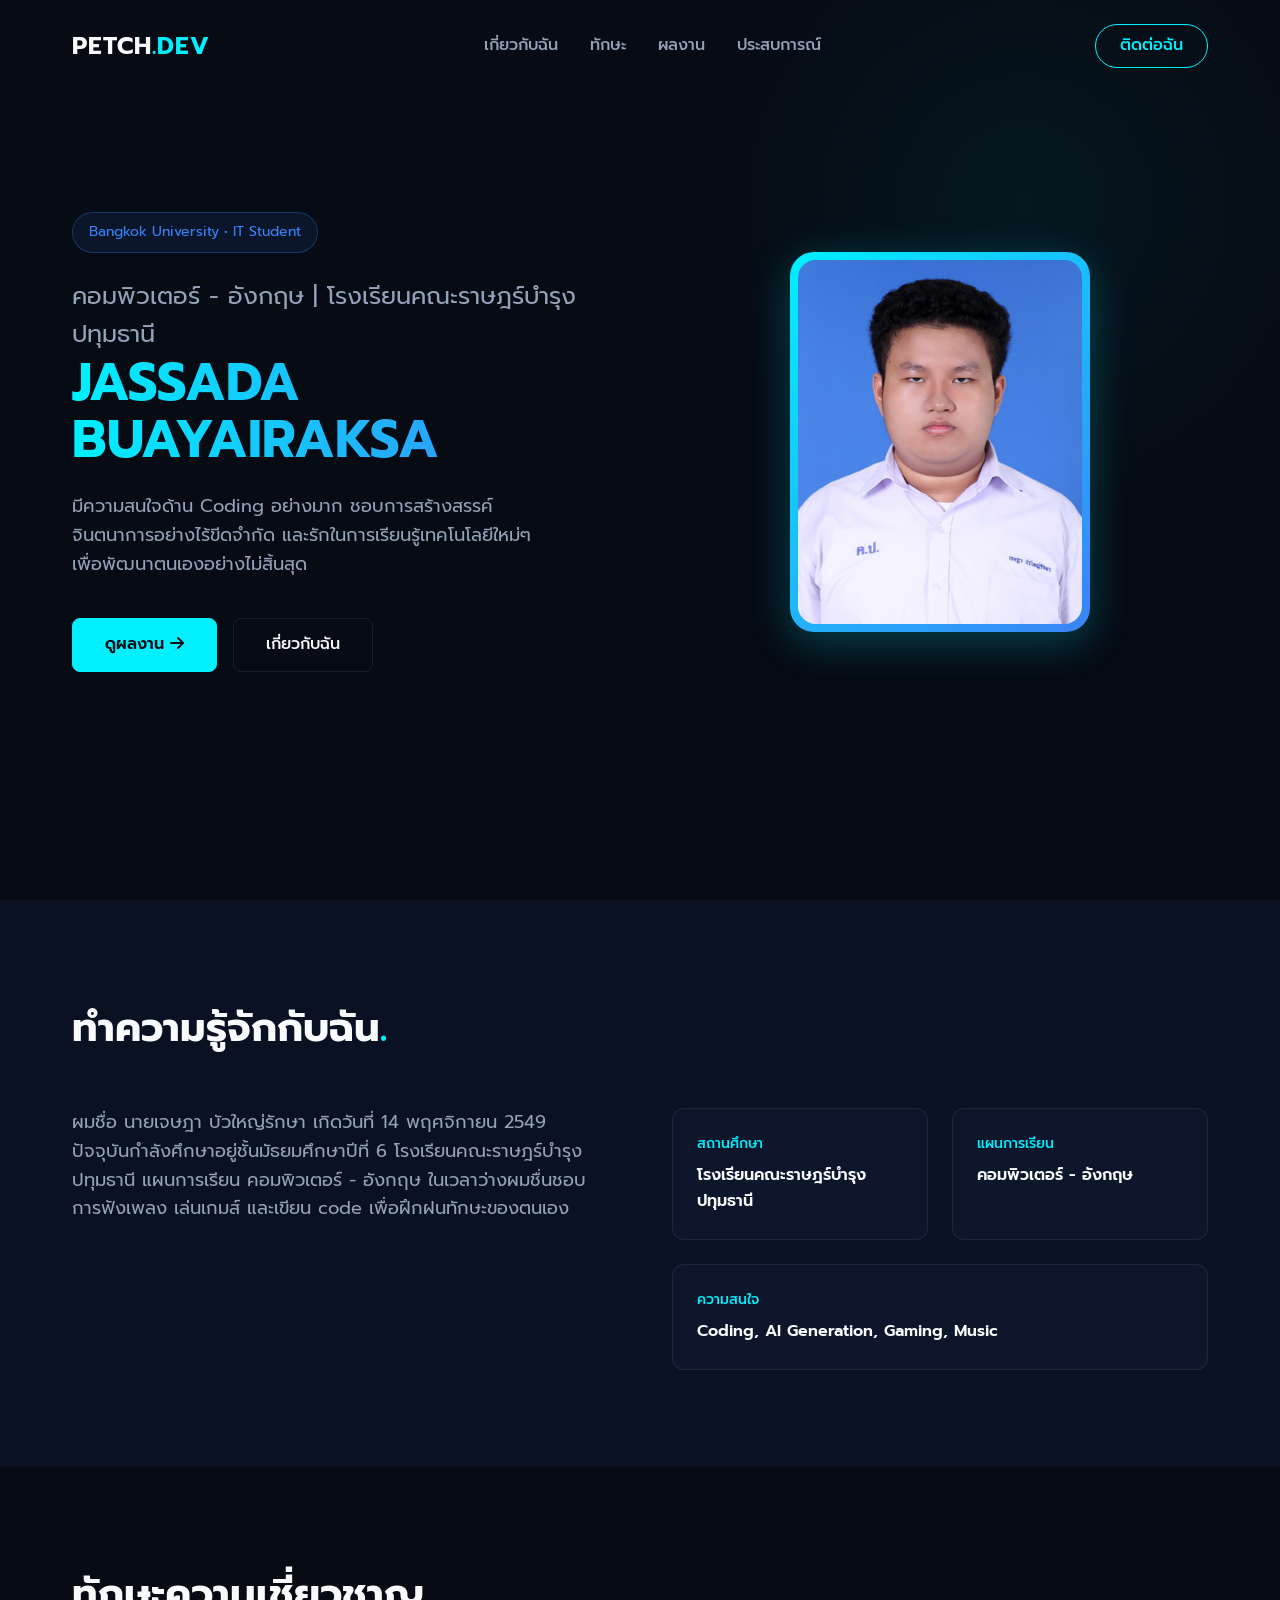
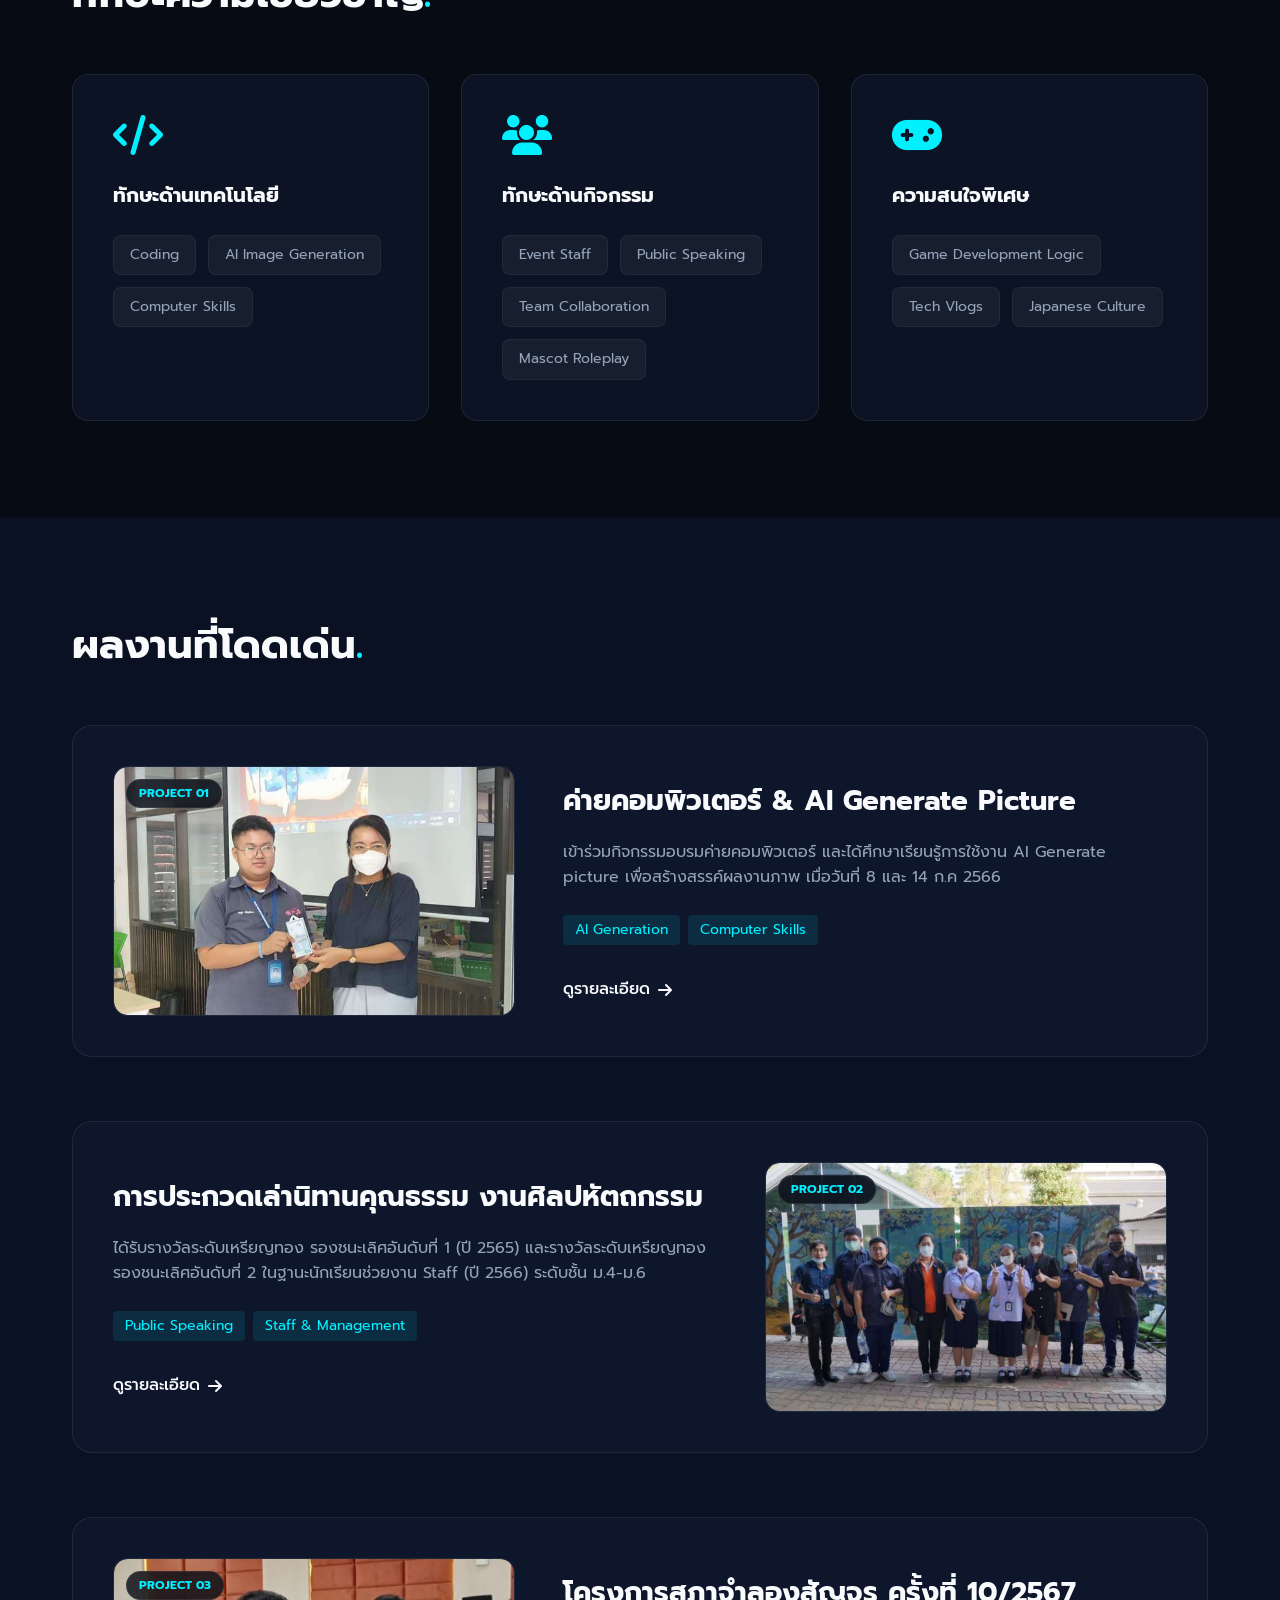
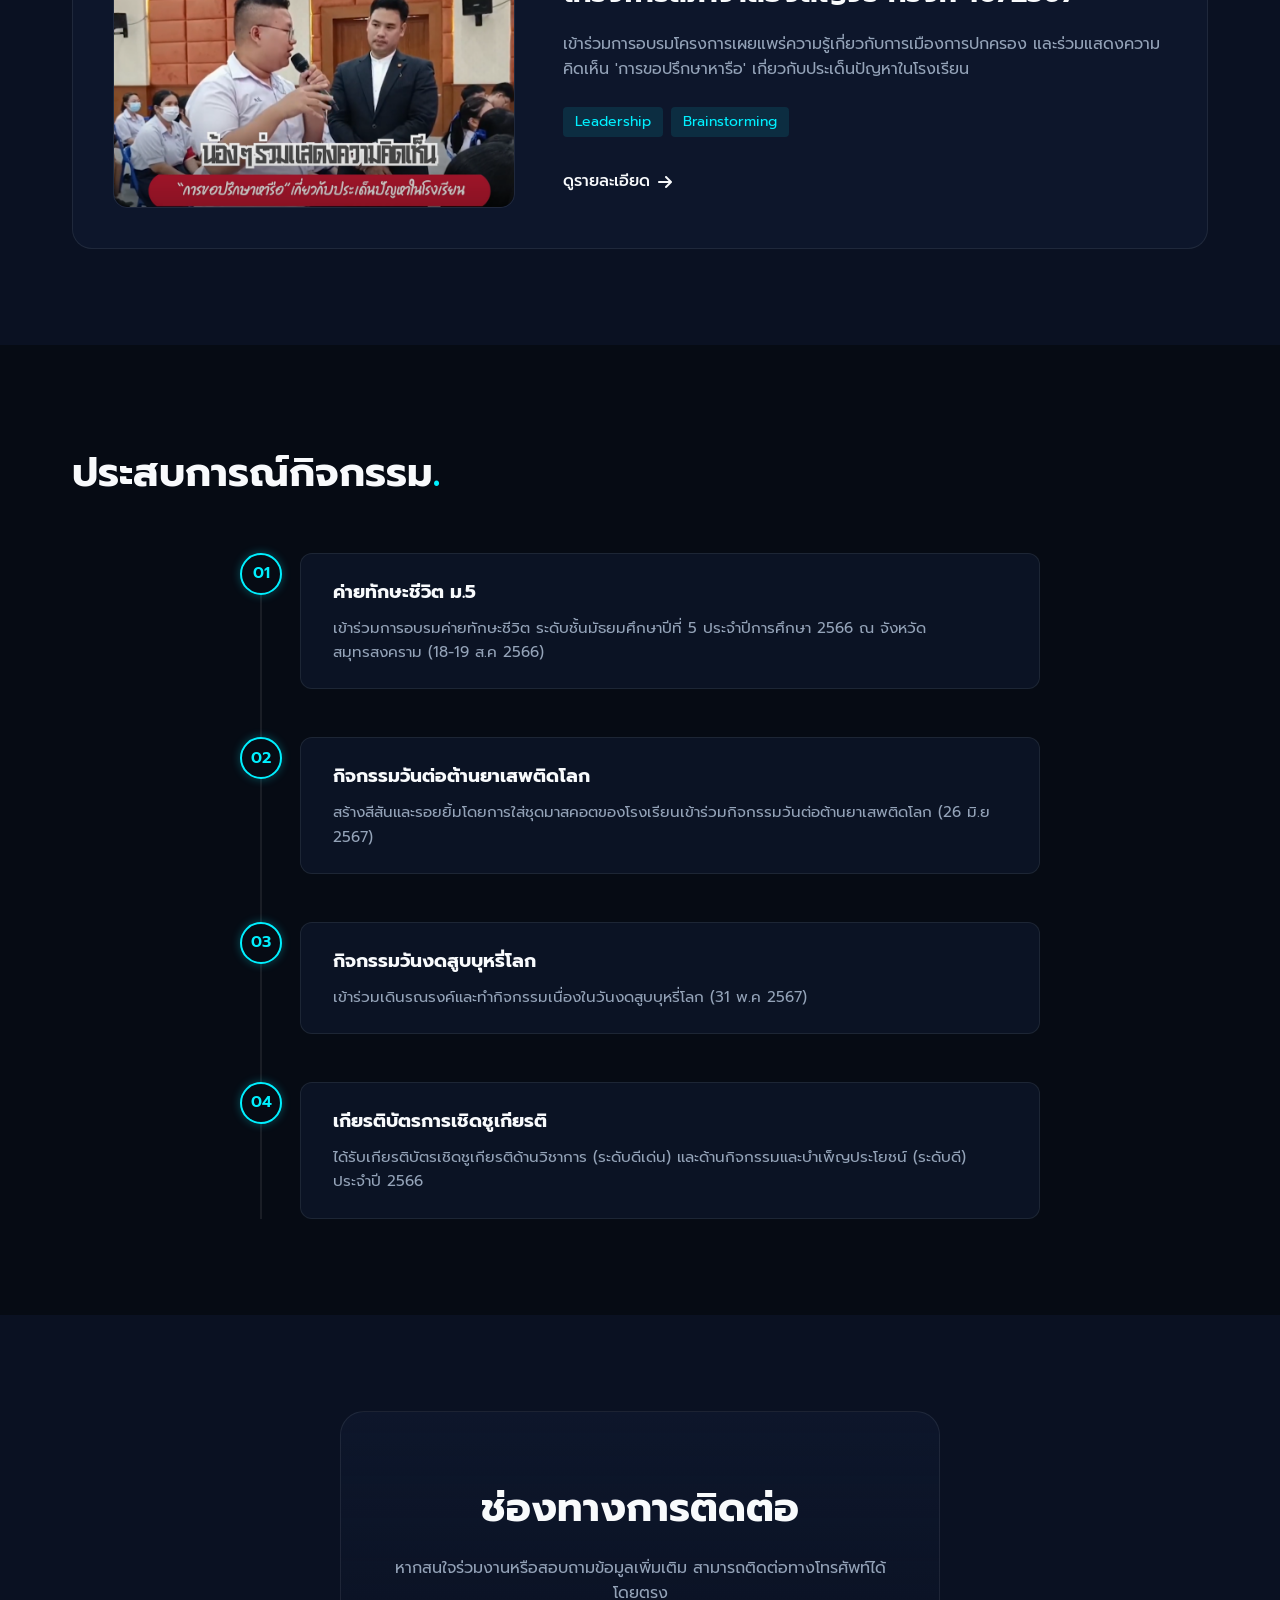
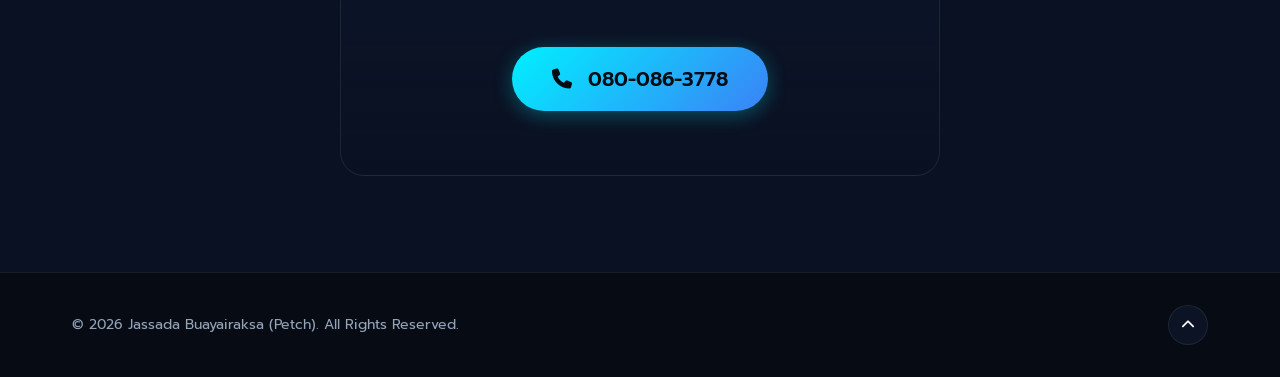
<file: index.html>
<!DOCTYPE html>
<html lang="th">
<head>
    <meta charset="UTF-8">
    <meta name="viewport" content="width=device-width, initial-scale=1.0">
    <title>Jassada Buayairaksa | Portfolio</title>
    <!-- Fonts -->
    <link rel="preconnect" href="https://fonts.googleapis.com">
    <link rel="preconnect" href="https://fonts.gstatic.com" crossorigin>
    <link href="https://fonts.googleapis.com/css2?family=Prompt:wght@300;400;500;600;700&display=swap" rel="stylesheet">
    <!-- Icons (FontAwesome) -->
    <link rel="stylesheet" href="https://cdnjs.cloudflare.com/ajax/libs/font-awesome/6.4.0/css/all.min.css" crossorigin="anonymous" referrerpolicy="no-referrer" />
    <!-- CSS -->
    <link rel="stylesheet" href="style.css">
</head>
<body>

    <!-- Navigation -->
    <nav class="navbar">
        <div class="nav-container">
            <a href="#hero" class="logo">PETCH<span>.DEV</span></a>
            <div class="nav-links">
                <a href="#about">เกี่ยวกับฉัน</a>
                <a href="#skills">ทักษะ</a>
                <a href="#projects">ผลงาน</a>
                <a href="#workflow">ประสบการณ์</a>
            </div>
            <a href="#contact" class="btn-contact-nav">ติดต่อฉัน</a>
            <div class="hamburger">
                <i class="fa-solid fa-bars"></i>
            </div>
        </div>
    </nav>

    <!-- Section 01: Hero -->
    <section id="hero" class="hero-section">
        <div class="hero-background-abstract"></div>
        <div class="hero-container reveal">
            <div class="hero-content">
                <div class="badge">Bangkok University • IT Student</div>
                <h2 class="hero-subtitle" id="hero-subtitle">กำลังโหลดข้อมูล...</h2>
                <h1 class="hero-title gradient-text" id="hero-title">JASSADA BUAYAIRAKSA</h1>
                <p class="hero-desc" id="hero-desc">กำลังโหลดข้อมูล...</p>
                <div class="hero-buttons">
                    <a href="#projects" class="btn-primary">ดูผลงาน <i class="fa-solid fa-arrow-right"></i></a>
                    <a href="#about" class="btn-secondary">เกี่ยวกับฉัน</a>
                </div>
            </div>
            <div class="hero-visual" id="hero-visual">
                <!-- Profile Image Populated via JS -->
            </div>
        </div>
    </section>

    <!-- Section 02: About Me -->
    <section id="about" class="about-section">
        <div class="container reveal">
            <h2 class="section-heading">ทำความรู้จักกับฉัน<span class="dot">.</span></h2>
            <div class="about-grid">
                <div class="about-text">
                    <p id="about-bio">กำลังโหลดข้อมูล...</p>
                </div>
                <div class="about-stats" id="about-info"></div>
            </div>
        </div>
    </section>

    <!-- Section 03: Skills -->
    <section id="skills" class="skills-section">
        <div class="container reveal">
            <h2 class="section-heading">ทักษะความเชี่ยวชาญ<span class="dot">.</span></h2>
            <div class="skills-grid" id="skills-container"></div>
        </div>
    </section>

    <!-- Section 04: Projects -->
    <section id="projects" class="projects-section">
        <div class="container reveal">
            <h2 class="section-heading">ผลงานที่โดดเด่น<span class="dot">.</span></h2>
            <div class="projects-wrapper" id="projects-container"></div>
        </div>
    </section>

    <!-- Section 05: Experience & Workflow -->
    <section id="workflow" class="workflow-section">
        <div class="container reveal">
            <h2 class="section-heading">ประสบการณ์กิจกรรม<span class="dot">.</span></h2>
            <div class="timeline" id="workflow-container"></div>
        </div>
    </section>

    <!-- Section 06: Contact -->
    <section id="contact" class="contact-section">
        <div class="container reveal">
            <div class="contact-box">
                <h2 id="contact-title">ช่องทางการติดต่อ</h2>
                <p id="contact-desc">กำลังโหลดข้อมูล...</p>
                <div class="social-links" id="social-container"></div>
            </div>
        </div>
    </section>

    <!-- Footer -->
    <footer>
        <div class="container footer-content">
            <p>&copy; 2026 Jassada Buayairaksa (Petch). All Rights Reserved.</p>
            <a href="#hero" class="back-to-top" id="backToTop"><i class="fa-solid fa-chevron-up"></i></a>
        </div>
    </footer>

    <script src="script.js"></script>
</body>
</html>
</file>
<file: style.css>
/* ====================
   CSS Reset & Variables
   ==================== */
:root {
    --bg-main: #060B14;
    --bg-secondary: #0A1122;
    --glass-bg: rgba(17, 28, 52, 0.5);
    --glass-border: rgba(255, 255, 255, 0.08);
    --primary: #00F0FF;
    --primary-glow: rgba(0, 240, 255, 0.3);
    --secondary: #3B82F6;
    --text-main: #F8FAFC;
    --text-muted: #94A3B8;
    --font-family: 'Prompt', sans-serif;
    --transition: all 0.3s ease;
}

* {
    margin: 0;
    padding: 0;
    box-sizing: border-box;
}

html {
    scroll-behavior: smooth;
}

body {
    font-family: var(--font-family);
    background-color: var(--bg-main);
    color: var(--text-main);
    line-height: 1.6;
    overflow-x: hidden;
}

a {
    text-decoration: none;
    color: inherit;
}

ul {
    list-style: none;
}

.container {
    max-width: 1200px;
    margin: 0 auto;
    padding: 0 2rem;
}

.gradient-text {
    background: linear-gradient(90deg, var(--primary), var(--secondary));
    -webkit-background-clip: text;
    -webkit-text-fill-color: transparent;
}

.section-heading {
    font-size: 2.5rem;
    font-weight: 700;
    margin-bottom: 3rem;
    position: relative;
}

.section-heading .dot {
    color: var(--primary);
}

/* ====================
   Navbar
   ==================== */
.navbar {
    position: fixed;
    top: 0;
    width: 100%;
    padding: 1.5rem 0;
    z-index: 1000;
    transition: var(--transition);
}

.navbar.scrolled {
    padding: 1rem 0;
    background: rgba(6, 11, 20, 0.85);
    backdrop-filter: blur(10px);
    border-bottom: 1px solid var(--glass-border);
}

.nav-container {
    max-width: 1200px;
    margin: 0 auto;
    padding: 0 2rem;
    display: flex;
    justify-content: space-between;
    align-items: center;
}

.logo {
    font-size: 1.5rem;
    font-weight: 700;
    letter-spacing: 1px;
}

.logo span {
    color: var(--primary);
}

.nav-links {
    display: flex;
    gap: 2rem;
}

.nav-links a {
    color: var(--text-muted);
    font-weight: 500;
    transition: var(--transition);
}

.nav-links a:hover {
    color: var(--primary);
}

.btn-contact-nav {
    border: 1px solid var(--primary);
    color: var(--primary);
    padding: 0.5rem 1.5rem;
    border-radius: 30px;
    font-weight: 500;
    transition: var(--transition);
}

.btn-contact-nav:hover {
    background: var(--primary);
    color: var(--bg-main);
    box-shadow: 0 0 15px var(--primary-glow);
}

.hamburger {
    display: none;
    font-size: 1.5rem;
    cursor: pointer;
}

/* ====================
   Hero Section
   ==================== */
.hero-section {
    min-height: 100vh;
    display: flex;
    align-items: center;
    position: relative;
    padding-top: 80px;
    overflow: hidden;
}

.hero-background-abstract {
    position: absolute;
    top: -20%;
    right: -10%;
    width: 60vw;
    height: 60vw;
    background: radial-gradient(circle, rgba(0, 240, 255, 0.05) 0%, transparent 60%);
    border-radius: 50%;
    z-index: -1;
}

.hero-container {
    max-width: 1200px;
    margin: 0 auto;
    padding: 0 2rem;
    display: grid;
    grid-template-columns: 1fr 1fr;
    gap: 4rem;
    align-items: center;
}

.badge {
    display: inline-block;
    padding: 0.5rem 1rem;
    background: rgba(59, 130, 246, 0.1);
    border: 1px solid rgba(59, 130, 246, 0.3);
    color: var(--secondary);
    border-radius: 30px;
    font-size: 0.875rem;
    margin-bottom: 1.5rem;
}

.hero-subtitle {
    font-size: 1.5rem;
    font-weight: 400;
    color: var(--text-muted);
}

.hero-title {
    font-size: 3.25rem;
    line-height: 1.1;
    margin-bottom: 1.5rem;
}

.hero-desc {
    font-size: 1.125rem;
    color: var(--text-muted);
    margin-bottom: 2.5rem;
    max-width: 90%;
}

.hero-buttons {
    display: flex;
    gap: 1rem;
}

.btn-primary {
    background: var(--primary);
    color: var(--bg-main);
    padding: 0.8rem 2rem;
    border-radius: 8px;
    font-weight: 600;
    transition: var(--transition);
    border: 1px solid var(--primary);
}

.btn-primary:hover {
    box-shadow: 0 0 20px var(--primary-glow);
    transform: translateY(-2px);
}

.btn-secondary {
    background: transparent;
    color: var(--text-main);
    padding: 0.8rem 2rem;
    border-radius: 8px;
    font-weight: 500;
    border: 1px solid var(--glass-border);
    transition: var(--transition);
}

.btn-secondary:hover {
    border-color: var(--text-main);
    background: rgba(255, 255, 255, 0.05);
}

/* Hero Profile Frame */
.profile-frame {
    position: relative;
    width: 300px;
    height: 380px;
    margin: 0 auto;
    border-radius: 24px;
    padding: 8px;
    background: linear-gradient(135deg, var(--primary), var(--secondary));
    box-shadow: 0 10px 40px rgba(0, 240, 255, 0.25);
    transition: var(--transition);
}

.profile-frame:hover {
    transform: translateY(-8px);
    box-shadow: 0 15px 50px rgba(0, 240, 255, 0.4);
}

.profile-img {
    width: 100%;
    height: 100%;
    object-fit: cover;
    border-radius: 18px;
    display: block;
}

/* ====================
   Sections Padding
   ==================== */
section {
    padding: 6rem 0;
}

/* ====================
   About Section
   ==================== */
.about-section {
    background-color: var(--bg-secondary);
}

.about-grid {
    display: grid;
    grid-template-columns: 1fr 1fr;
    gap: 4rem;
}

.about-text {
    font-size: 1.125rem;
    color: var(--text-muted);
}

.about-stats {
    display: grid;
    grid-template-columns: 1fr 1fr;
    gap: 1.5rem;
}

.stat-card {
    background: var(--glass-bg);
    border: 1px solid var(--glass-border);
    padding: 1.5rem;
    border-radius: 12px;
}

.stat-label {
    font-size: 0.875rem;
    color: var(--primary);
    margin-bottom: 0.5rem;
    font-weight: 500;
}

.stat-value {
    font-weight: 600;
    font-size: 1rem;
}

/* ====================
   Skills Section
   ==================== */
.skills-grid {
    display: grid;
    grid-template-columns: repeat(auto-fit, minmax(300px, 1fr));
    gap: 2rem;
}

.skill-category {
    background: var(--glass-bg);
    border: 1px solid var(--glass-border);
    border-radius: 16px;
    padding: 2.5rem;
    transition: var(--transition);
}

.skill-category:hover {
    border-color: var(--primary);
    transform: translateY(-5px);
    box-shadow: 0 10px 30px rgba(0, 240, 255, 0.05);
}

.skill-icon {
    font-size: 2.5rem;
    color: var(--primary);
    margin-bottom: 1.5rem;
}

.skill-category h3 {
    margin-bottom: 1.5rem;
    font-size: 1.25rem;
}

.skill-list {
    display: flex;
    flex-wrap: wrap;
    gap: 0.75rem;
}

.skill-tag {
    background: rgba(255, 255, 255, 0.05);
    padding: 0.5rem 1rem;
    border-radius: 8px;
    font-size: 0.875rem;
    color: var(--text-muted);
    border: 1px solid rgba(255, 255, 255, 0.05);
}

/* ====================
   Projects Section
   ==================== */
.projects-section {
    background-color: var(--bg-secondary);
}

.projects-wrapper {
    display: grid;
    grid-template-columns: 1fr;
    gap: 4rem;
}

.project-card {
    display: grid;
    grid-template-columns: 0.8fr 1.2fr;
    gap: 3rem;
    align-items: center;
    background: var(--glass-bg);
    border: 1px solid var(--glass-border);
    border-radius: 20px;
    padding: 2.5rem;
    transition: var(--transition);
}

.project-card:hover {
    border-color: rgba(0, 240, 255, 0.4);
    box-shadow: 0 15px 40px rgba(0, 0, 0, 0.4);
}

.project-card:nth-child(even) {
    grid-template-columns: 1.2fr 0.8fr;
}
.project-card:nth-child(even) .project-content {
    order: -1;
}

.project-visual {
    height: 250px;
    border-radius: 14px;
    position: relative;
    overflow: hidden;
    border: 1px solid var(--glass-border);
}

.project-img {
    width: 100%;
    height: 100%;
    object-fit: cover;
    border-radius: 14px;
    transition: var(--transition);
}

.project-card:hover .project-img {
    transform: scale(1.05);
}

.project-number {
    position: absolute;
    top: 0.75rem;
    left: 0.75rem;
    background: rgba(6, 11, 20, 0.8);
    backdrop-filter: blur(8px);
    padding: 0.25rem 0.75rem;
    border-radius: 30px;
    font-size: 0.75rem;
    font-weight: 700;
    color: var(--primary);
    z-index: 2;
    border: 1px solid var(--glass-border);
}

.project-content h3 {
    font-size: 1.75rem;
    margin-bottom: 1rem;
}

.project-content p {
    color: var(--text-muted);
    margin-bottom: 1.5rem;
}

.project-tech {
    display: flex;
    flex-wrap: wrap;
    gap: 0.5rem;
    margin-bottom: 2rem;
}

.project-tech span {
    color: var(--primary);
    font-size: 0.875rem;
    background: rgba(0, 240, 255, 0.1);
    padding: 0.25rem 0.75rem;
    border-radius: 4px;
}

.btn-link {
    color: var(--text-main);
    font-weight: 500;
    display: inline-flex;
    align-items: center;
    gap: 0.5rem;
    transition: var(--transition);
}

.btn-link:hover {
    color: var(--primary);
    gap: 0.8rem;
}

/* ====================
   Workflow Section
   ==================== */
.timeline {
    position: relative;
    max-width: 800px;
    margin: 0 auto;
}

.timeline::before {
    content: '';
    position: absolute;
    top: 0;
    left: 20px;
    height: 100%;
    width: 2px;
    background: var(--glass-border);
}

.timeline-item {
    position: relative;
    padding-left: 60px;
    margin-bottom: 3rem;
}

.timeline-item:last-child {
    margin-bottom: 0;
}

.timeline-step-num {
    position: absolute;
    left: 0;
    top: 0;
    width: 42px;
    height: 42px;
    background: var(--bg-main);
    border: 2px solid var(--primary);
    border-radius: 50%;
    display: flex;
    justify-content: center;
    align-items: center;
    font-weight: 600;
    color: var(--primary);
    box-shadow: 0 0 10px var(--primary-glow);
}

.timeline-content {
    background: var(--glass-bg);
    border: 1px solid var(--glass-border);
    padding: 1.5rem 2rem;
    border-radius: 12px;
}

.timeline-content h3 {
    margin-bottom: 0.5rem;
}

.timeline-content p {
    color: var(--text-muted);
    font-size: 0.95rem;
}

/* ====================
   Contact Section
   ==================== */
.contact-section {
    background-color: var(--bg-secondary);
    text-align: center;
}

.contact-box {
    max-width: 600px;
    margin: 0 auto;
    padding: 4rem 2rem;
    background: linear-gradient(180deg, var(--glass-bg), transparent);
    border: 1px solid var(--glass-border);
    border-radius: 24px;
}

.contact-box h2 {
    font-size: 2.5rem;
    margin-bottom: 1rem;
}

.contact-box p {
    color: var(--text-muted);
    margin-bottom: 2.5rem;
}

.social-links {
    display: flex;
    justify-content: center;
}

.contact-phone-btn {
    display: inline-flex;
    align-items: center;
    gap: 1rem;
    padding: 1rem 2.5rem;
    background: linear-gradient(135deg, var(--primary), var(--secondary));
    color: var(--bg-main);
    border-radius: 50px;
    font-weight: 600;
    font-size: 1.25rem;
    box-shadow: 0 4px 20px rgba(0, 240, 255, 0.3);
    transition: var(--transition);
}

.contact-phone-btn:hover {
    transform: translateY(-3px);
    box-shadow: 0 8px 30px rgba(0, 240, 255, 0.5);
}

/* ====================
   Footer
   ==================== */
footer {
    padding: 2rem 0;
    border-top: 1px solid var(--glass-border);
}

.footer-content {
    display: flex;
    justify-content: space-between;
    align-items: center;
    color: var(--text-muted);
    font-size: 0.875rem;
}

.back-to-top {
    width: 40px;
    height: 40px;
    background: var(--glass-bg);
    border: 1px solid var(--glass-border);
    border-radius: 50%;
    display: flex;
    justify-content: center;
    align-items: center;
    color: var(--text-main);
    transition: var(--transition);
}

.back-to-top:hover {
    background: var(--primary);
    color: var(--bg-main);
}

/* ====================
   Animations & Reveals
   ==================== */
.reveal {
    opacity: 0;
    transform: translateY(30px);
    transition: all 0.8s ease-out;
}

.reveal.active {
    opacity: 1;
    transform: translateY(0);
}

/* ====================
   Responsive Media Queries
   ==================== */
@media (max-width: 992px) {
    .hero-container {
        grid-template-columns: 1fr;
        text-align: center;
        gap: 2.5rem;
    }
    .hero-buttons {
        justify-content: center;
    }
    .hero-desc {
        margin: 0 auto 2.5rem;
    }
    .hero-visual {
        order: -1;
    }
    .about-grid, .project-card, .project-card:nth-child(even) {
        grid-template-columns: 1fr;
    }
    .project-card:nth-child(even) .project-content {
        order: unset;
    }
    .project-visual {
        height: 220px;
    }
}

@media (max-width: 768px) {
    .nav-links, .btn-contact-nav {
        display: none;
    }
    .hamburger {
        display: block;
    }
    .hero-title {
        font-size: 2.5rem;
    }
    .contact-box {
        padding: 3rem 1.5rem;
    }
}
</file>
